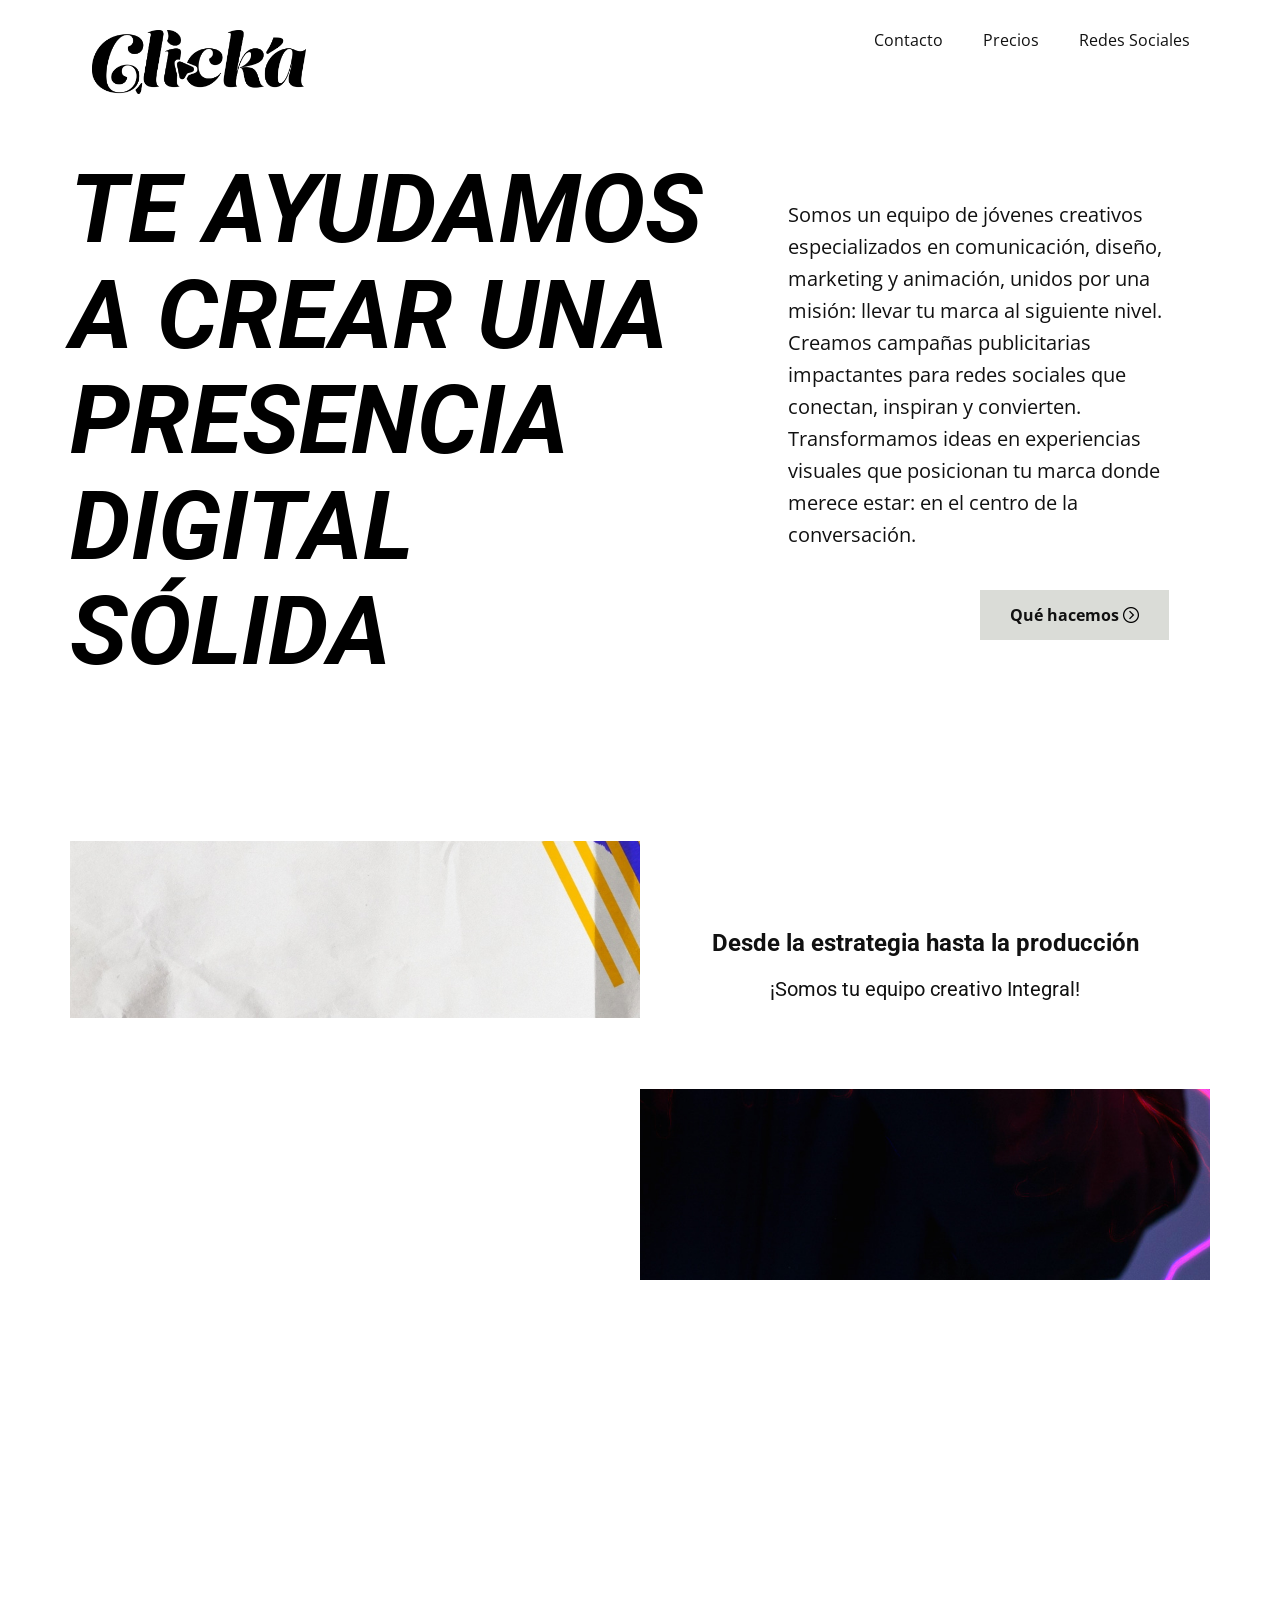
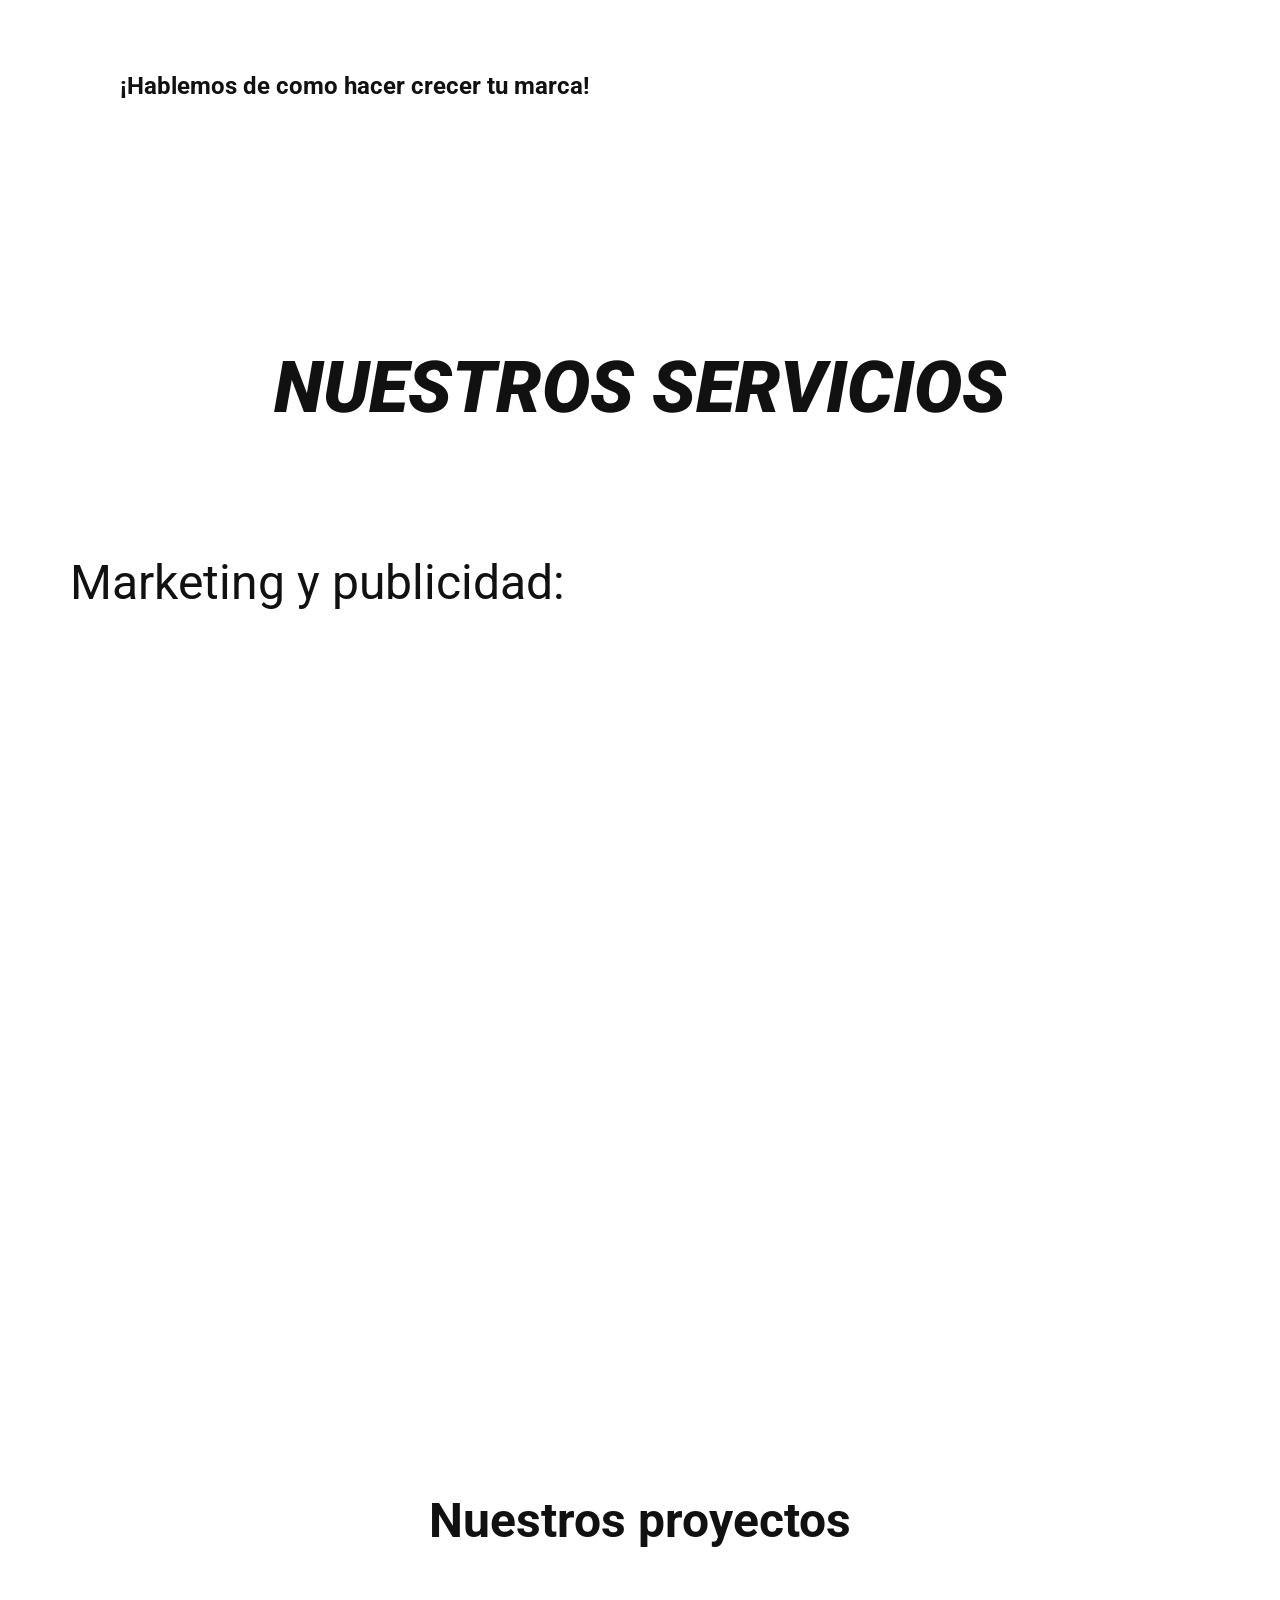
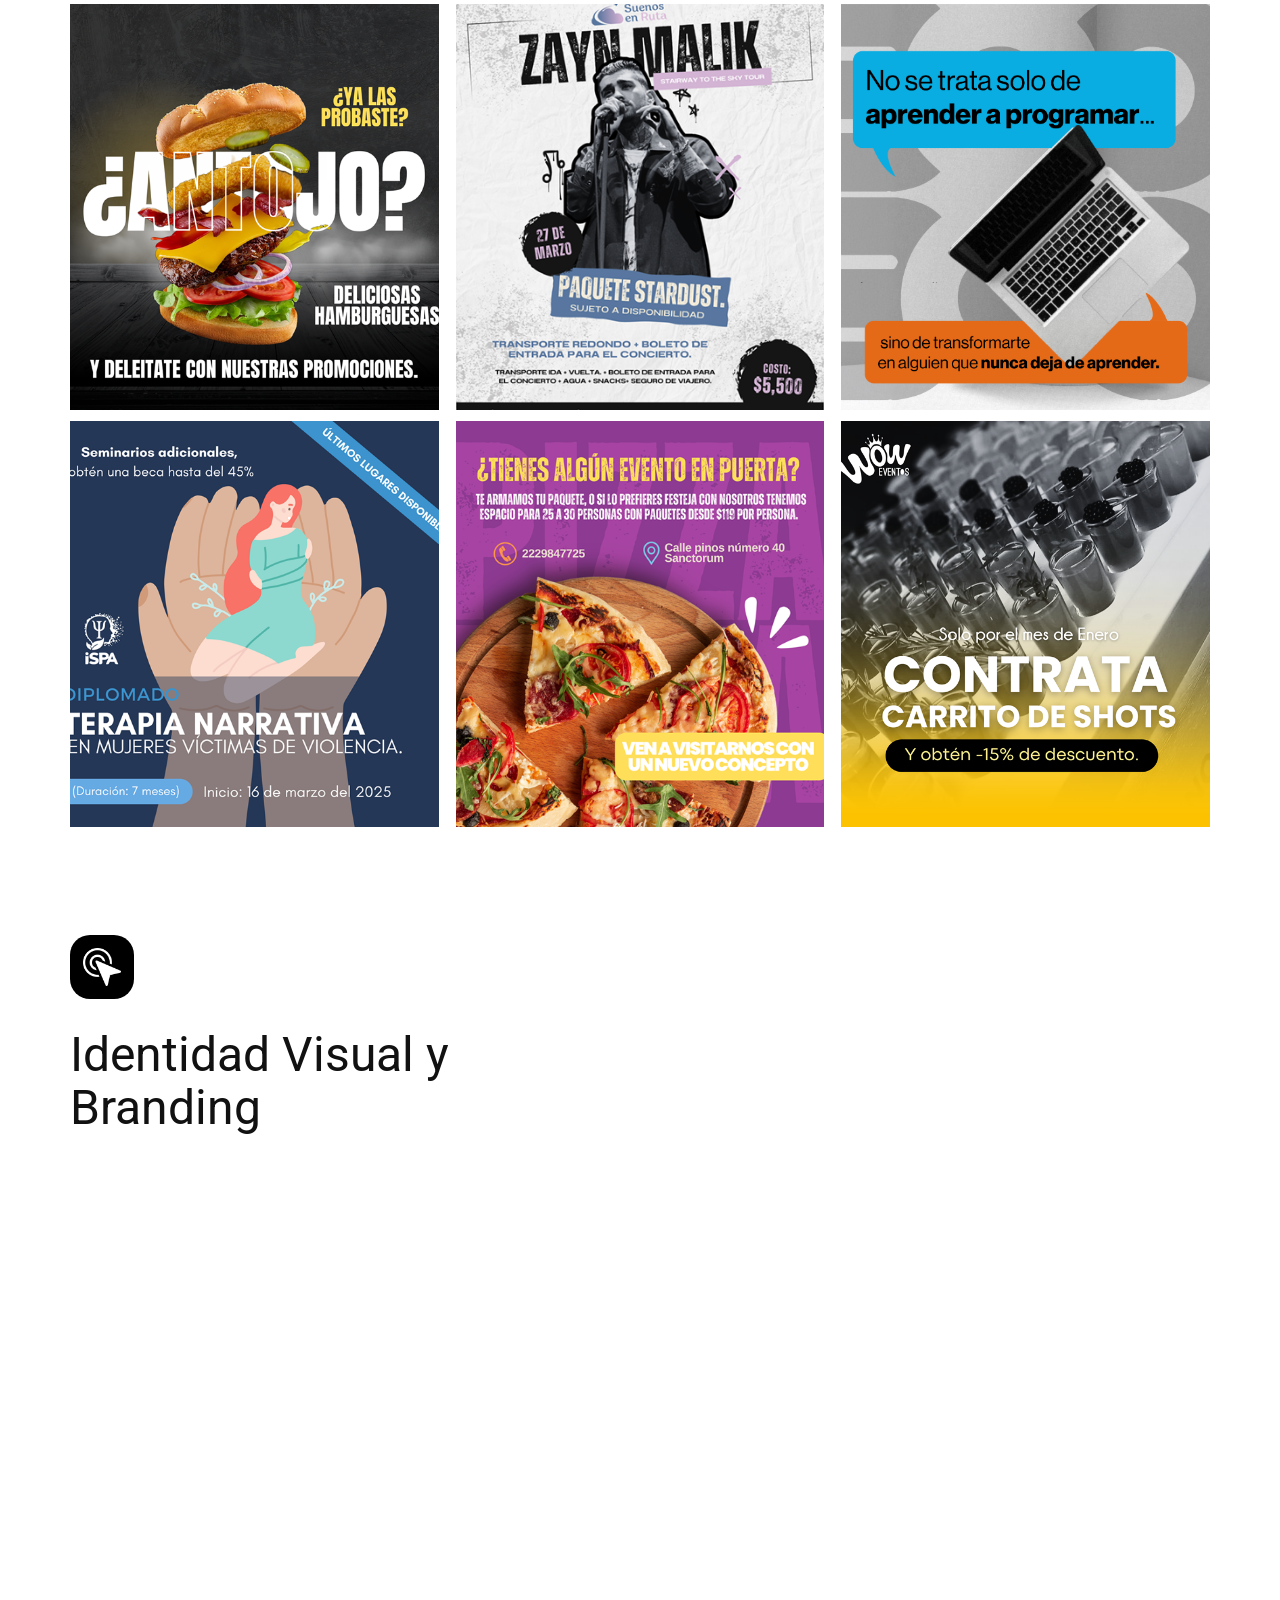
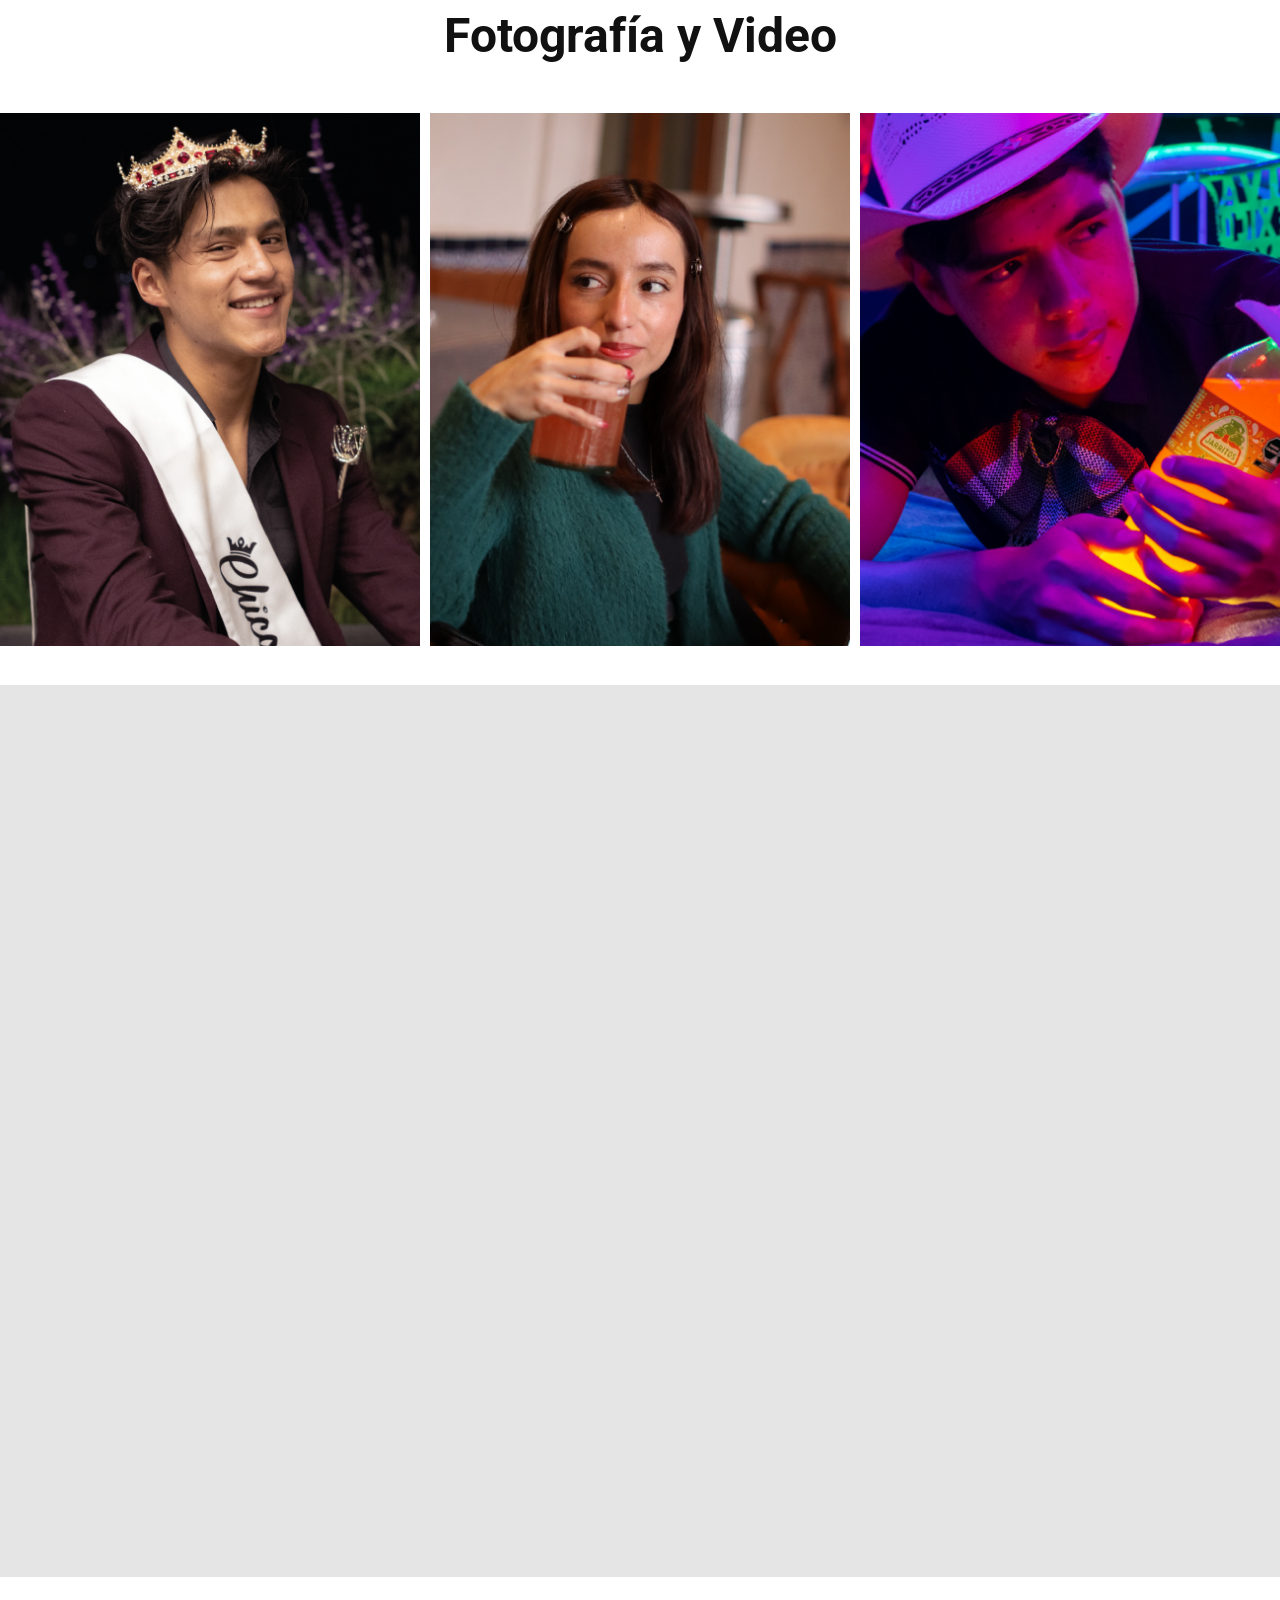
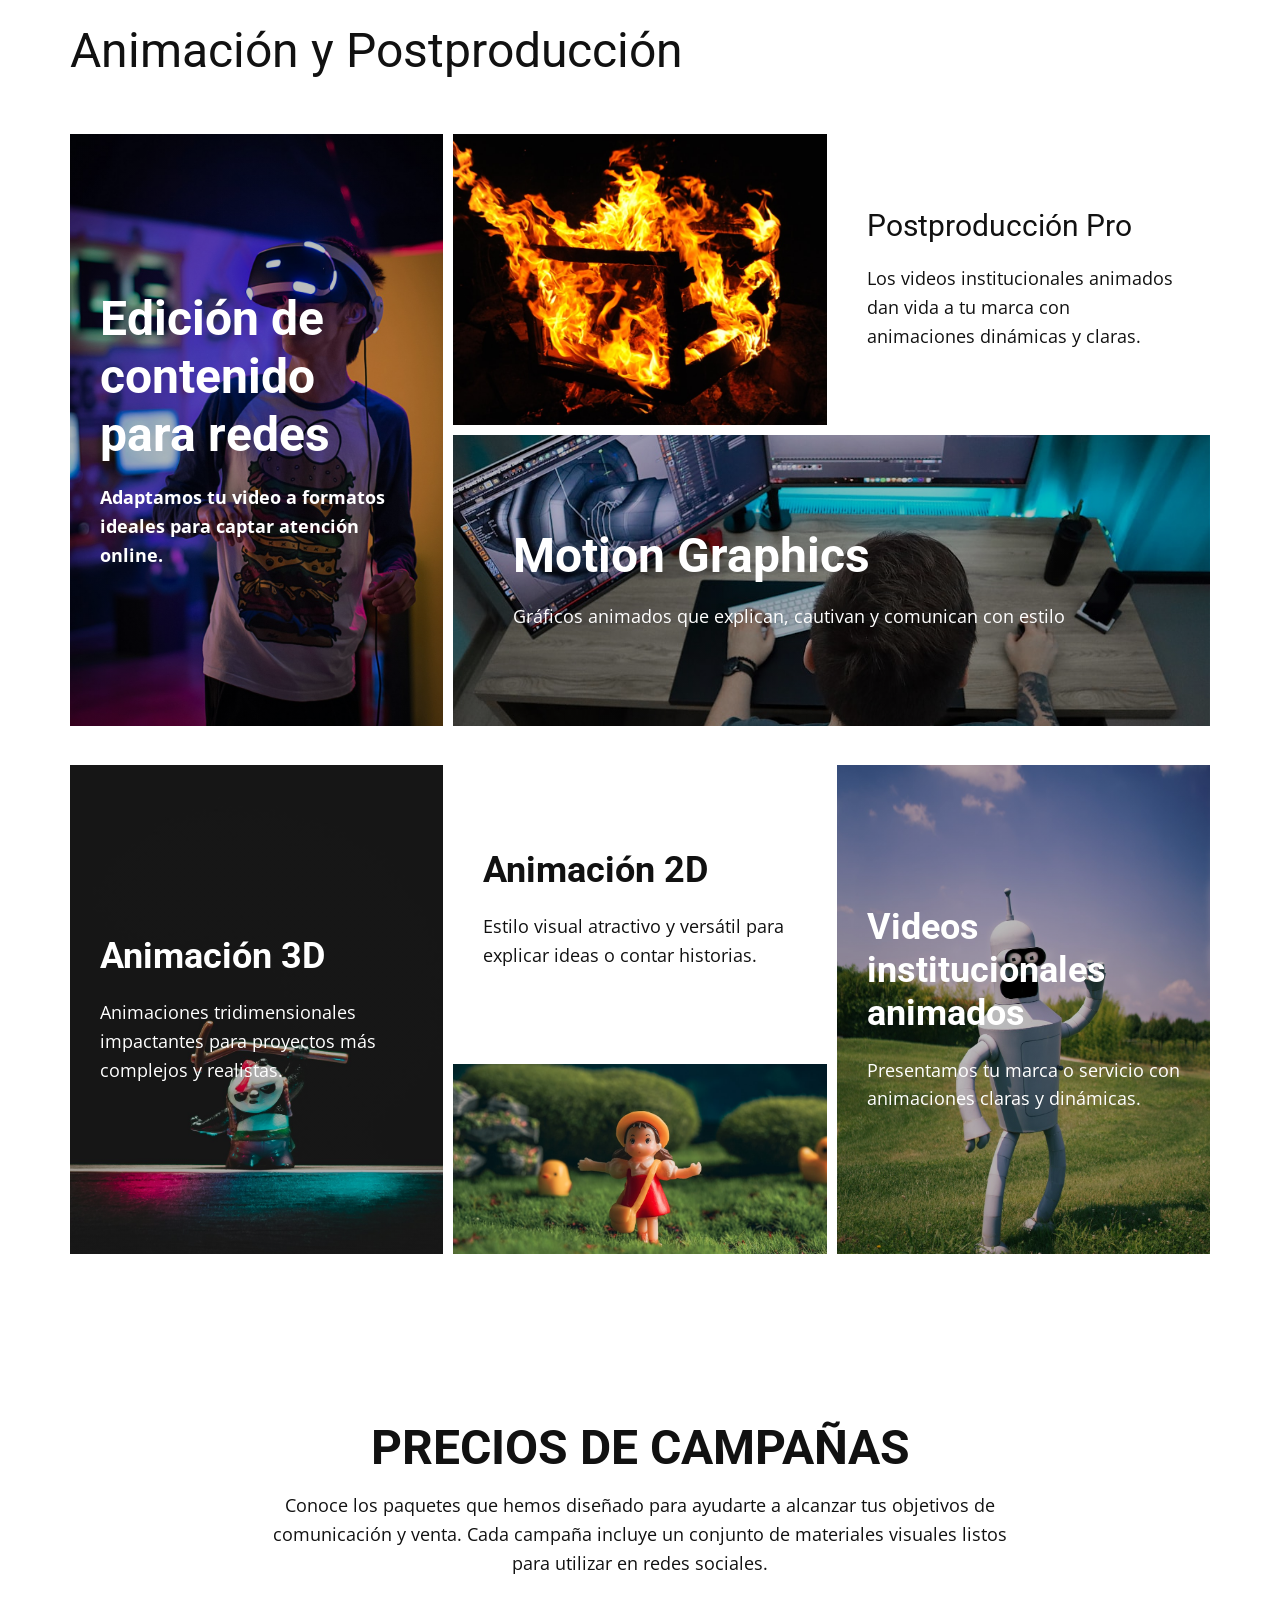
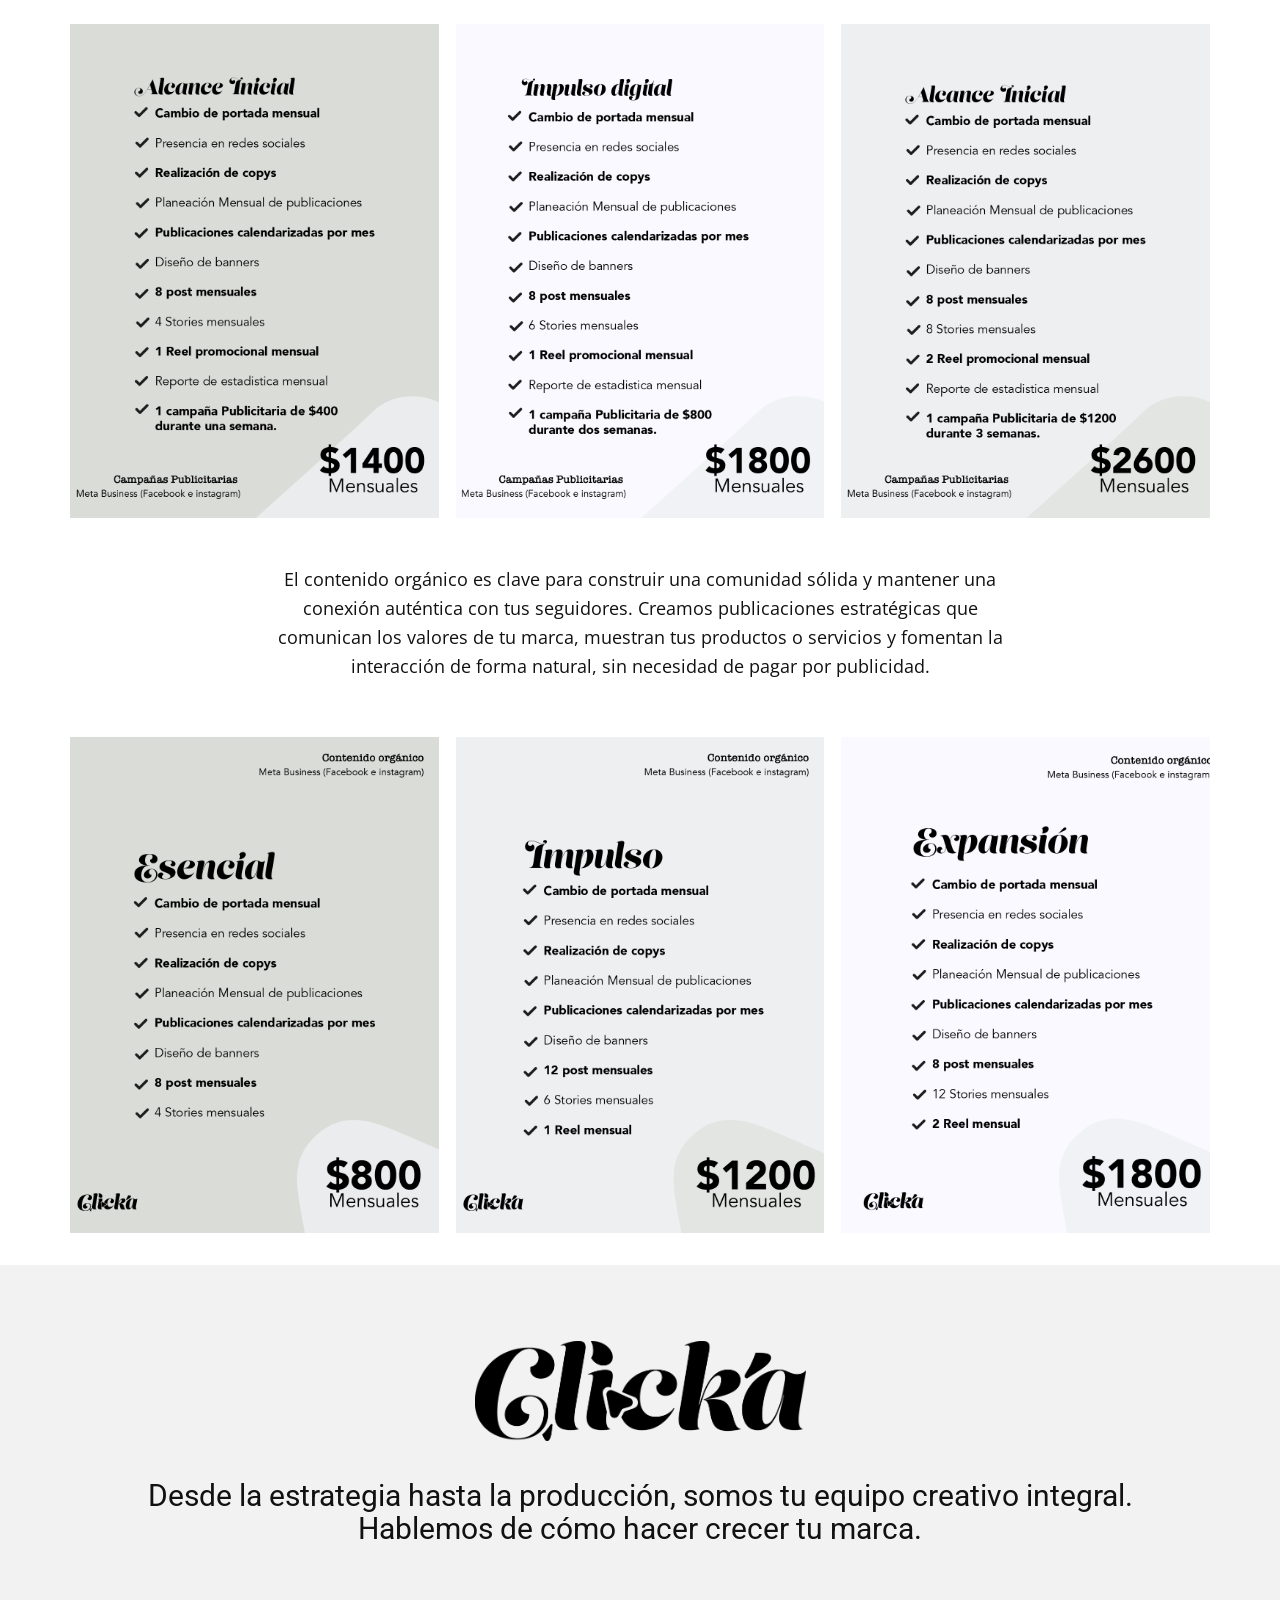
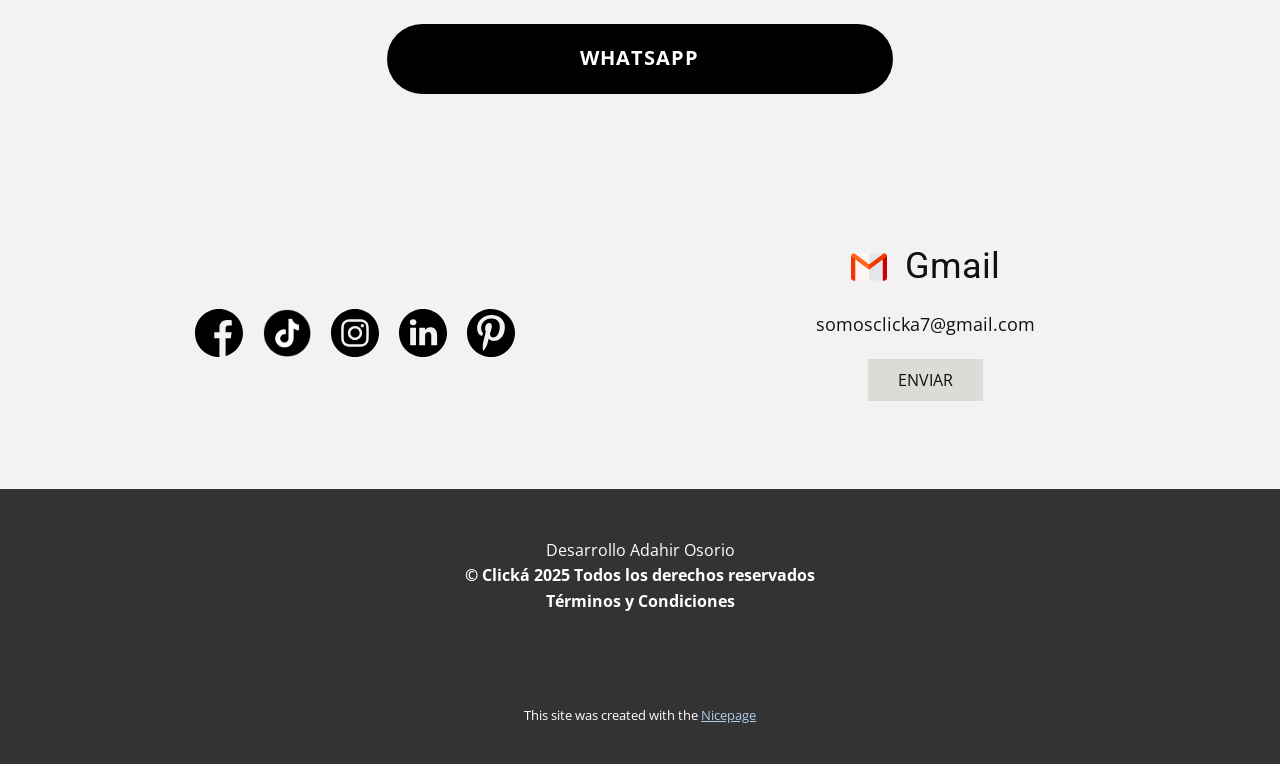
<file: index.html>
<!DOCTYPE html>
<html style="font-size: 16px;" lang="es"><head>
    <meta name="viewport" content="width=device-width, initial-scale=1.0">
    <meta charset="utf-8">
    <meta name="keywords" content="Estrategias de marketing digital, El futuro de las tendencias del marketing digital, Dominando la innovación en el mundo digital, Premios, Nuestro mejor equipo, ¡No dude en contactarnos hoy mismo para obtener soluciones digitales expertas!">
    <meta name="description" content="">
    <title>Home</title>
    <link rel="stylesheet" href="nicepage.css" media="screen">
<link rel="stylesheet" href="index.css" media="screen">
    <script class="u-script" type="text/javascript" src="jquery.js" defer=""></script>
    <script class="u-script" type="text/javascript" src="nicepage.js" defer=""></script>
    <meta name="generator" content="Nicepage 7.2.3, nicepage.com">
    
    
    
    
    
    
    
    
    
    
    
    
    
    
    
    
    
    <link id="u-theme-google-font" rel="stylesheet" href="https://fonts.googleapis.com/css?family=Roboto:100,100i,300,300i,400,400i,500,500i,700,700i,900,900i|Open+Sans:300,300i,400,400i,500,500i,600,600i,700,700i,800,800i">
    <script type="application/ld+json">{
		"@context": "http://schema.org",
		"@type": "Organization",
		"name": ""
}</script>
    <meta name="theme-color" content="#478ac9">
    <meta property="og:title" content="Home">
    <meta property="og:type" content="website">
  <meta data-intl-tel-input-cdn-path="intlTelInput/"></head>
  <body data-home-page="Home.html" data-home-page-title="Home" data-path-to-root="./" data-include-products="false" class="u-body u-overlap u-xl-mode" data-lang="es"><header class=" u-border-no-bottom u-border-no-left u-border-no-right u-border-no-top u-clearfix u-header u-section-row-container" id="sec-343c" style="background-image: none"><div class="u-section-rows">
        <div class="u-section-row" data-animation-name="" data-animation-duration="0" data-animation-delay="0" data-animation-direction="" id="sec-3eb2">
          <div class="u-clearfix u-sheet u-valign-middle u-sheet-1">
            <nav class="u-menu u-menu-one-level u-offcanvas u-menu-1">
              <div class="menu-collapse" style="font-size: 1rem;">
                <a class="u-button-style u-custom-color u-custom-left-right-menu-spacing u-custom-padding-bottom u-custom-text-hover-color u-custom-top-bottom-menu-spacing u-hamburger-link u-nav-link u-text-active-palette-1-base u-text-hover-palette-2-base" href="#">
                  <svg class="u-svg-link" viewBox="0 0 24 24"><use xlink:href="#menu-hamburger"></use></svg>
                  <svg class="u-svg-content" version="1.1" id="menu-hamburger" viewBox="0 0 16 16" x="0px" y="0px" xmlns:xlink="http://www.w3.org/1999/xlink" xmlns="http://www.w3.org/2000/svg"><g><rect y="1" width="16" height="2"></rect><rect y="7" width="16" height="2"></rect><rect y="13" width="16" height="2"></rect>
</g></svg>
                </a>
              </div>
              <div class="u-custom-menu u-nav-container">
                <ul class="u-nav u-unstyled u-nav-1"><li class="u-nav-item"><a class="u-button-style u-nav-link u-text-active-palette-1-base u-text-hover-custom-color-4" href="https://api.whatsapp.com/send?phone=446 275 0675&amp;text=Buen%20día,%20estoy%20interesado%20en%20" target="_blank" style="padding: 10px 20px;">Contacto</a>
</li><li class="u-nav-item"><a class="u-button-style u-nav-link u-text-active-palette-1-base u-text-hover-custom-color-4" href="./#sec-f147" data-page-id="310620831" style="padding: 10px 20px;">Precios</a>
</li><li class="u-nav-item"><a class="u-button-style u-nav-link u-text-active-palette-1-base u-text-hover-custom-color-4" href="./#block-3" data-page-id="310620831" style="padding: 10px 20px;">Redes Sociales</a>
</li></ul>
              </div>
              <div class="u-custom-menu u-nav-container-collapse">
                <div class="u-black u-container-style u-inner-container-layout u-opacity u-opacity-95 u-sidenav">
                  <div class="u-inner-container-layout u-sidenav-overflow">
                    <div class="u-menu-close"></div>
                    <ul class="u-align-center u-nav u-popupmenu-items u-unstyled u-nav-2"><li class="u-nav-item"><a class="u-button-style u-nav-link" href="https://api.whatsapp.com/send?phone=446 275 0675&amp;text=Buen%20día,%20estoy%20interesado%20en%20" target="_blank">Contacto</a>
</li><li class="u-nav-item"><a class="u-button-style u-nav-link" href="./#sec-f147" data-page-id="310620831">Precios</a>
</li><li class="u-nav-item"><a class="u-button-style u-nav-link" href="./#block-3" data-page-id="310620831">Redes Sociales</a>
</li></ul>
                  </div>
                </div>
                <div class="u-black u-menu-overlay u-opacity u-opacity-70"></div>
              </div>
            </nav>
            <img class="u-image u-image-contain u-image-default u-image-1" src="images/Logo.png" alt="" data-image-width="6295" data-image-height="1894">
          </div>
          
          
          
          
          
        </div>
        <div class="u-section-row" id="sec-be07">
          <div class="u-clearfix u-sheet u-sheet-2">
            <div class="data-layout-selected u-clearfix u-expanded-width u-layout-wrap u-layout-wrap-1">
              <div class="u-layout">
                <div class="u-layout-row">
                  <div class="u-container-style u-layout-cell u-size-36 u-white u-layout-cell-1">
                    <div class="u-container-layout u-container-layout-1">
                      <h1 class="u-text u-text-black u-text-default u-text-1" data-animation-name="customAnimationIn" data-animation-duration="2000" data-animation-delay="0"><b>Te
ayudamos a crear una presencia digital sólida</b>
                      </h1>
                    </div>
                  </div>
                  <div class="u-container-style u-layout-cell u-shape-rectangle u-size-24 u-white u-layout-cell-2" data-animation-name="customAnimationIn" data-animation-duration="3000" data-animation-delay="0" data-animation-direction="X">
                    <div class="u-container-layout u-container-layout-2">
                      <p class="u-text u-text-2"> Somos un equipo de jóvenes creativos
especializados en comunicación, diseño, marketing y animación, unidos por una
misión: llevar tu marca al siguiente nivel.

Creamos campañas publicitarias
impactantes para redes sociales que conectan, inspiran y convierten.
Transformamos ideas en experiencias visuales que posicionan tu marca donde
merece estar: en el centro de la conversación.</p>
                      <a href="./#block-3" data-page-id="310620831" class="u-align-right u-border-none u-btn u-button-style u-gradient u-none u-text-body-color u-btn-1">Qué hacemos <span class="u-file-icon u-icon u-text-white u-icon-1">
                          <img src="images/b8030790.png" alt="" style="">
                        </span>
                      </a>
                    </div>
                  </div>
                </div>
              </div>
            </div>
          </div>
          
          
          
          
          
        </div>
        <div class="u-section-row" id="sec-2454">
          <div class="u-clearfix u-sheet u-sheet-3"></div>
          
          
          
          
          
        </div>
      </div></header>
    <section class="skrollable u-border-2 u-border-white u-clearfix u-container-align-center u-white u-section-1" id="block-1" data-image-width="1920" data-image-height="1080">
      <div class="u-clearfix u-sheet u-valign-bottom-xs u-sheet-1"></div>
    </section>
    <section class="u-clearfix u-section-2" id="block-6">
      <div class="u-clearfix u-sheet u-sheet-1">
        <div class="data-layout-selected u-clearfix u-expanded-width u-gutter-0 u-layout-wrap u-layout-wrap-1">
          <div class="u-layout">
            <div class="u-layout-row">
              <div class="u-size-30 u-size-60-md">
                <div class="u-layout-col">
                  <div class="skrollable u-container-style u-image u-image-round u-layout-cell u-parallax u-radius u-shape-rectangle u-size-40 u-image-1">
                    <div class="u-container-layout u-valign-bottom-lg u-valign-bottom-md u-valign-bottom-sm u-valign-bottom-xs u-container-layout-1"></div>
                  </div>
                  <div class="u-container-align-center u-container-style u-layout-cell u-size-20 u-layout-cell-2">
                    <div class="u-container-layout u-container-layout-2">
                      <h4 class="u-align-center u-text u-text-default-lg u-text-default-md u-text-default-sm u-text-default-xl u-text-1">¡Hablemos de como hacer crecer tu marca!</h4>
                    </div>
                  </div>
                </div>
              </div>
              <div class="u-size-30 u-size-60-md">
                <div class="u-layout-col">
                  <div class="u-container-align-center u-container-style u-layout-cell u-size-20 u-layout-cell-3">
                    <div class="u-container-layout u-valign-middle-lg u-valign-middle-md u-valign-middle-sm u-valign-middle-xl u-container-layout-3">
                      <h4 class="u-align-center u-text u-text-default-lg u-text-default-md u-text-default-sm u-text-default-xl u-text-2"><b>Desde
la estrategia hasta la producción</b>
                      </h4>
                      <h5 class="u-align-center u-text u-text-default u-text-3">¡Somos tu equipo creativo Integral! </h5>
                    </div>
                  </div>
                  <div class="skrollable u-container-style u-image u-image-round u-layout-cell u-parallax u-radius u-shape-rectangle u-size-40 u-image-2" data-image-width="1920" data-image-height="1920">
                    <div class="u-container-layout u-valign-middle-lg u-valign-middle-md u-valign-middle-sm u-valign-middle-xs u-container-layout-4"></div>
                  </div>
                </div>
              </div>
            </div>
          </div>
        </div>
      </div>
    </section>
    <section class="u-align-center u-clearfix u-container-align-center u-section-3" id="sec-9b8f">
      <div class="u-clearfix u-sheet u-sheet-1">
        <h1 class="u-align-center u-text u-text-default u-text-1">NUESTROS SERVICIOS </h1>
      </div>
    </section>
    <section class="u-clearfix u-container-align-center-sm u-container-align-center-xs u-container-align-left-lg u-container-align-left-md u-container-align-left-xl u-section-4" id="block-3">
      <div class="u-clearfix u-sheet u-sheet-1">
        <h2 class="u-align-left u-text u-text-1">Marketing y publicidad:</h2>
        <div class="u-expanded-width u-list u-list-1">
          <div class="u-repeater u-repeater-1">
            <div class="u-container-align-left u-container-style u-grey-5 u-list-item u-radius u-repeater-item u-shape-round u-list-item-1" data-animation-name="customAnimationIn" data-animation-duration="2000" data-animation-delay="0">
              <div class="u-container-layout u-similar-container u-valign-middle u-container-layout-1">
                <span class="u-align-left u-file-icon u-gradient u-icon u-icon-rounded u-radius u-icon-1">
                  <img src="images/2065064-a74c7b19.png" alt="">
                </span>
                <h4 class="u-align-left u-text u-text-2">Gestión Redes Sociales</h4>
                <p class="u-align-left u-text u-text-3"> Administramos y potenciamos tus perfiles
sociales con contenido estratégico y creativo.</p>
              </div>
            </div>
            <div class="u-container-align-left u-container-style u-grey-5 u-list-item u-radius u-repeater-item u-shape-round u-list-item-2" data-animation-name="customAnimationIn" data-animation-duration="2000" data-animation-delay="0">
              <div class="u-container-layout u-similar-container u-valign-middle u-container-layout-2">
                <span class="u-align-left u-file-icon u-gradient u-icon u-icon-rounded u-radius u-icon-2">
                  <img src="images/3390990-7b20406e.png" alt="">
                </span>
                <h4 class="u-align-left u-text u-text-4"> Campañas Digitales</h4>
                <p class="u-align-left u-text u-text-5"> Creamos campañas efectivas en redes y
plataformas digitales para lograr tus objetivos de marketing.</p>
              </div>
            </div>
            <div class="u-container-align-left u-container-style u-grey-5 u-list-item u-radius u-repeater-item u-shape-round u-list-item-3" data-animation-name="customAnimationIn" data-animation-duration="2000" data-animation-delay="0">
              <div class="u-container-layout u-similar-container u-valign-middle u-container-layout-3">
                <span class="u-align-left u-file-icon u-gradient u-icon u-icon-rounded u-radius u-icon-3">
                  <img src="images/1535012-1c72326a.png" alt="">
                </span>
                <h4 class="u-align-left u-text u-text-6"> Estrategia de marca</h4>
                <p class="u-align-left u-text u-text-7"> Definimos la personalidad y dirección de
tu marca para que conecte con tu audiencia.</p>
              </div>
            </div>
          </div>
        </div>
        <div class="u-carousel_a91662a-4 u-expanded-width u-list u-list-2">
          <div class="u-carousel_a91662a-5 u-repeater u-repeater-2">
            <div class="u-carousel_a91662a-6 u-container-align-left-lg u-container-align-left-md u-container-align-left-sm u-container-align-left-xl u-container-style u-grey-5 u-list-item u-radius u-repeater-item u-shape-round u-list-item-4" data-animation-name="customAnimationIn" data-animation-duration="2000" data-animation-delay="0">
              <div class="u-carousel_a91662a-7 u-container-layout u-similar-container u-valign-middle u-container-layout-4">
                <span class="u-align-center-xs u-align-left-lg u-align-left-md u-align-left-sm u-align-left-xl u-carousel_a91662a-12 u-file-icon u-gradient u-icon u-icon-rounded u-radius u-icon-4">
                  <img src="images/2065064-a74c7b19.png" alt="">
                </span>
                <h4 class="u-align-left u-carousel_a91662a-15 u-text u-text-8">Email Marketing </h4>
                <p class="u-align-left u-carousel_a91662a-16 u-text u-text-9"> Diseñamos correos que generan impacto, fidelizan
clientes y aumentan las conversiones.</p>
              </div>
            </div>
            <div class="u-carousel_a91662a-8 u-container-align-left u-container-style u-grey-5 u-list-item u-radius u-repeater-item u-shape-round u-list-item-5" data-animation-name="customAnimationIn" data-animation-duration="2000" data-animation-delay="0">
              <div class="u-carousel_a91662a-9 u-container-layout u-similar-container u-valign-middle u-container-layout-5">
                <span class="u-align-center-xs u-align-left-lg u-align-left-md u-align-left-sm u-align-left-xl u-carousel_a91662a-13 u-file-icon u-gradient u-icon u-icon-rounded u-radius u-icon-5">
                  <img src="images/3390990-7b20406e.png" alt="">
                </span>
                <h4 class="u-align-left u-carousel_a91662a-17 u-text u-text-10"> Contenido para Redes Sociales</h4>
                <p class="u-align-left u-carousel_a91662a-18 u-text u-text-11"> Producimos publicaciones visuales y
textuales alineadas a tu marca y objetivos.</p>
              </div>
            </div>
          </div>
        </div>
      </div>
    </section>
    <section class="u-align-center u-clearfix u-container-align-center u-section-5" id="sec-ac3f">
      <div class="u-clearfix u-sheet u-sheet-1">
        <h2 class="u-align-center u-text u-text-1"><b>Nuestros
proyectos</b>
        </h2>
        <div class="u-expanded-width u-gallery u-layout-grid u-lightbox u-show-text-on-hover u-gallery-1">
          <div class="u-gallery-inner u-gallery-inner-1">
            <div class="u-effect-fade u-gallery-item">
              <div class="u-back-slide" data-image-width="600" data-image-height="600">
                <img class="u-back-image u-expanded" src="images/032.png">
              </div>
              <div class="u-over-slide u-shading u-over-slide-1"></div>
            </div>
            <div class="u-effect-fade u-gallery-item">
              <div class="u-back-slide" data-image-width="421" data-image-height="515">
                <img class="u-back-image u-expanded" src="images/021.png">
              </div>
              <div class="u-over-slide u-shading u-over-slide-2"></div>
            </div>
            <div class="u-effect-fade u-gallery-item">
              <div class="u-back-slide" data-image-width="2401" data-image-height="2401">
                <img class="u-back-image u-expanded" src="images/12.png">
              </div>
              <div class="u-over-slide u-shading u-over-slide-3"></div>
            </div>
          </div>
        </div>
      </div>
    </section>
    <section class="u-align-center u-clearfix u-container-align-center u-section-6" id="carousel_ce73">
      <div class="u-clearfix u-sheet u-sheet-1">
        <div class="u-expanded-width u-gallery u-layout-grid u-lightbox u-show-text-on-hover u-gallery-1">
          <div class="u-gallery-inner u-gallery-inner-1">
            <div class="u-effect-fade u-gallery-item">
              <div class="u-back-slide" data-image-width="600" data-image-height="600">
                <img class="u-back-image u-expanded" src="images/041.png">
              </div>
              <div class="u-over-slide u-shading u-over-slide-1"></div>
            </div>
            <div class="u-effect-fade u-gallery-item">
              <div class="u-back-slide" data-image-width="562" data-image-height="562">
                <img class="u-back-image u-expanded" src="images/071.png">
              </div>
              <div class="u-over-slide u-shading u-over-slide-2"></div>
            </div>
            <div class="u-effect-fade u-gallery-item">
              <div class="u-back-slide" data-image-width="675" data-image-height="675">
                <img class="u-back-image u-expanded" src="images/11.png">
              </div>
              <div class="u-over-slide u-shading u-over-slide-3"></div>
            </div>
          </div>
        </div>
      </div>
    </section>
    <section class="u-clearfix u-section-7" id="block-2">
      <div class="u-clearfix u-sheet u-valign-bottom-sm u-valign-bottom-xs u-sheet-1">
        <div class="data-layout-selected u-clearfix u-expanded-width u-layout-wrap u-layout-wrap-1">
          <div class="u-layout">
            <div class="u-layout-row">
              <div class="u-container-align-center-sm u-container-align-left-lg u-container-align-left-md u-container-align-left-xl u-container-style u-layout-cell u-size-30 u-layout-cell-1">
                <div class="u-container-layout u-valign-top-lg u-valign-top-md u-valign-top-sm u-container-layout-1">
                  <span class="u-align-center-sm u-align-center-xs u-align-left-lg u-align-left-md u-align-left-xl u-black u-file-icon u-icon u-icon-rounded u-radius u-icon-1">
                    <img src="images/1536534-1b91008f.png" alt="">
                  </span>
                  <h2 class="u-align-center-sm u-align-center-xs u-align-left-lg u-align-left-md u-align-left-xl u-text u-text-default-lg u-text-default-md u-text-default-xl u-text-1"> Identidad Visual y Branding</h2>
                  <div class="u-clearfix u-group-elements u-group-elements-1">
                    <div class="u-border-10 u-border-white u-image u-image-circle u-preserve-proportions u-image-1" alt="" data-image-width="206" data-image-height="206" data-animation-name="customAnimationIn" data-animation-duration="3000" data-animation-delay="0"></div>
                    <div class="u-border-10 u-border-white u-expanded-height u-image u-image-circle u-preserve-proportions u-image-2" alt="" data-image-width="206" data-image-height="206" data-animation-name="customAnimationIn" data-animation-duration="2000" data-animation-delay="0"></div>
                    <div class="u-border-10 u-border-white u-image u-image-circle u-preserve-proportions u-image-3" alt="" data-image-width="206" data-image-height="206" data-animation-name="customAnimationIn" data-animation-duration="1000" data-animation-delay="0"></div>
                  </div>
                </div>
              </div>
              <div class="u-container-style u-grey-5 u-layout-cell u-opacity u-opacity-80 u-radius u-shape-round u-size-30 u-layout-cell-2" data-animation-name="customAnimationIn" data-animation-duration="2000" data-animation-delay="0">
                <div class="u-border-2 u-border-grey-75 u-container-layout u-valign-top-sm u-valign-top-xs u-container-layout-2">
                  <img class="u-image u-image-contain u-image-default u-image-4" src="images/Icono.png" alt="" data-image-width="1510" data-image-height="1585">
                  <h4 class="u-align-center u-text u-text-default u-text-2">Identidad Visual</h4>
                  <p class="u-align-center u-text u-text-default u-text-3"> Diseñamos el look &amp; feel de tu marca, desde logos hasta colores y tipografias</p>
                  <h4 class="u-align-center u-text u-text-default u-text-4">Branding</h4>
                  <p class="u-align-center u-text u-text-default u-text-5"> Construimos marcas sólidas, coherentes y
memorables que destacan en cualquier mercado.</p>
                </div>
              </div>
            </div>
          </div>
        </div>
      </div>
    </section>
    <section class="u-clearfix u-container-align-center u-section-8" id="carousel_7c29">
      <h2 class="u-text u-text-default u-text-1"><b>Fotografía y Video</b>
      </h2>
      <div class="u-expanded-width u-gallery u-layout-grid u-lightbox u-no-transition u-show-text-none u-gallery-1" id="carousel-4891">
        <div class="u-gallery-inner u-gallery-inner-1" role="listbox">
          <div class="u-effect-hover-zoom u-gallery-item u-gallery-item-1" data-image-width="1080" data-image-height="1080">
            <div class="u-back-slide">
              <img class="u-back-image u-expanded" src="images/Foto01.png">
            </div>
            <div class="u-align-center u-over-slide u-shading u-over-slide-1"></div>
          </div>
          <div class="u-effect-hover-zoom u-gallery-item u-gallery-item-2">
            <div class="u-back-slide" data-image-width="1080" data-image-height="1080">
              <img class="u-back-image u-expanded" src="images/Foto02.png">
            </div>
            <div class="u-align-center u-over-slide u-shading u-over-slide-2"></div>
          </div>
          <div class="u-effect-hover-zoom u-gallery-item u-gallery-item-3" data-image-width="1080" data-image-height="1080">
            <div class="u-back-slide">
              <img class="u-back-image u-expanded" src="images/Foto04.png">
            </div>
            <div class="u-align-center u-over-slide u-shading u-over-slide-3"></div>
          </div>
        </div>
      </div>
    </section>
    <section class="u-align-center u-clearfix u-container-align-center u-grey-10 u-section-9" id="carousel_b688">
      <div class="u-clearfix u-sheet u-valign-middle-xs u-sheet-1">
        <div class="u-expanded-width-md u-expanded-width-sm u-expanded-width-xs u-list u-list-1">
          <div class="u-repeater u-repeater-1">
            <div class="u-align-left u-container-align-left u-container-style u-list-item u-radius-50 u-repeater-item u-shape-round u-white u-list-item-1" data-animation-direction="Up" data-animation-name="customAnimationIn" data-animation-duration="1500" data-animation-delay="500">
              <div class="u-container-layout u-similar-container u-valign-top-md u-valign-top-sm u-valign-top-xs u-container-layout-1">
                <h4 class="u-text u-text-1"><b>Sesiones
fotográficas para productos</b>
                </h4>
                <p class="u-text u-text-2"> Imágenes profesionales que muestran lo
mejor de tus productos.<br style="">
                </p>
              </div>
            </div>
            <div class="u-align-left u-container-align-left u-container-style u-list-item u-radius-50 u-repeater-item u-shape-round u-video-cover u-white u-list-item-2" data-animation-name="customAnimationIn" data-animation-duration="1500" data-animation-delay="500">
              <div class="u-container-layout u-similar-container u-valign-top-md u-valign-top-sm u-valign-top-xs u-container-layout-2">
                <h4 class="u-text u-text-3"><b>Sesiones
fotográficas para restaurantes</b>
                </h4>
                <p class="u-text u-text-4"> Fotografía gastronómica que despierta el
apetito y fortalece tu marca.</p>
              </div>
            </div>
            <div class="u-align-left u-container-align-left u-container-style u-list-item u-radius-50 u-repeater-item u-shape-round u-video-cover u-white u-list-item-3" data-animation-direction="Up" data-animation-name="customAnimationIn" data-animation-duration="1500" data-animation-delay="750">
              <div class="u-container-layout u-similar-container u-valign-top-md u-valign-top-sm u-valign-top-xs u-container-layout-3">
                <h4 class="u-text u-text-5"><b>Producción
de video comercial o documental</b>
                </h4>
                <p class="u-text u-text-6"> Videos que cuentan tu historia y venden
tu propuesta de valor.</p>
              </div>
            </div>
            <div class="u-align-left u-container-align-left u-container-style u-list-item u-radius-50 u-repeater-item u-shape-round u-video-cover u-white u-list-item-4" data-animation-direction="Up" data-animation-name="customAnimationIn" data-animation-duration="1500" data-animation-delay="750">
              <div class="u-container-layout u-similar-container u-valign-top-md u-valign-top-sm u-valign-top-xs u-container-layout-4">
                <h4 class="u-text u-text-7"><b>Cobertura
de eventos</b>
                </h4>
                <p class="u-text u-text-8"> Capturamos los momentos clave de tus
eventos para que vivan más allá del día.</p>
              </div>
            </div>
          </div>
        </div>
      </div>
    </section>
    <section class="u-align-center u-clearfix u-container-align-center u-grey-10 u-section-10" id="carousel_3266">
      <div class="u-clearfix u-sheet u-sheet-1">
        <div class="u-expanded-width-md u-expanded-width-sm u-expanded-width-xs u-list u-list-1">
          <div class="u-repeater u-repeater-1">
            <div class="u-align-left u-container-align-left u-container-style u-list-item u-radius-50 u-repeater-item u-shape-round u-white u-list-item-1" data-animation-direction="Up" data-animation-name="customAnimationIn" data-animation-duration="1500" data-animation-delay="500">
              <div class="u-container-layout u-similar-container u-container-layout-1">
                <h4 class="u-text u-text-black u-text-1"><b>Videos
institucionales</b>
                </h4>
                <p class="u-text u-text-2"> Comunicamos la esencia y misión de tu
empresa en formato audiovisual.<br style="">
                </p>
              </div>
            </div>
            <div class="u-align-left u-container-align-left u-container-style u-list-item u-radius-50 u-repeater-item u-shape-round u-video-cover u-white u-list-item-2" data-animation-name="customAnimationIn" data-animation-duration="1500" data-animation-delay="500">
              <div class="u-container-layout u-similar-container u-container-layout-2">
                <h4 class="u-text u-text-black u-text-3"><b>Cortometrajes
y largometrajes</b>
                </h4>
                <p class="u-text u-text-4"> Producción cinematográfica profesional
desde la idea hasta la edición final.</p>
              </div>
            </div>
          </div>
        </div>
      </div>
    </section>
    <section class="u-clearfix u-section-11" id="sec-a254">
      <div class="u-clearfix u-sheet u-sheet-1">
        <h2 class="u-text u-text-1">Animación y Postproducción <br>
        </h2>
        <div class="data-layout-selected u-clearfix u-expanded-width u-gutter-10 u-layout-wrap u-layout-wrap-1">
          <div class="u-layout">
            <div class="u-layout-row">
              <div class="u-size-20">
                <div class="u-layout-col">
                  <div class="u-align-left u-container-align-left u-container-style u-image u-layout-cell u-left-cell u-shading u-size-60 u-image-1" src="">
                    <div class="u-container-layout u-valign-middle u-container-layout-1">
                      <h3 class="u-text u-text-2"><b>Edición
de contenido para redes</b>
                      </h3>
                      <p class="u-text u-text-3"> Adaptamos tu video a formatos ideales
para captar atención online.</p>
                    </div>
                  </div>
                </div>
              </div>
              <div class="u-size-40">
                <div class="u-layout-col">
                  <div class="u-size-30">
                    <div class="u-layout-row">
                      <div class="u-align-left u-container-align-left u-container-style u-image u-layout-cell u-size-30 u-image-2" src="">
                        <div class="u-container-layout u-container-layout-2"></div>
                      </div>
                      <div class="u-align-left u-container-align-left u-container-style u-layout-cell u-right-cell u-size-30 u-white u-layout-cell-3">
                        <div class="u-container-layout u-valign-middle-lg u-valign-middle-md u-valign-middle-sm u-valign-middle-xl u-container-layout-3">
                          <h3 class="u-text u-text-4">Postproducción Pro</h3>
                          <p class="u-text u-text-5">Los videos institucionales animados dan vida a tu marca con animaciones dinámicas y claras.</p>
                        </div>
                      </div>
                    </div>
                  </div>
                  <div class="u-size-30">
                    <div class="u-layout-col">
                      <div class="u-align-left u-container-align-left u-container-style u-image u-layout-cell u-right-cell u-shading u-size-60 u-image-3" src="">
                        <div class="u-container-layout u-valign-middle u-container-layout-4">
                          <h2 class="u-text u-text-6"><b>Motion Graphics</b>
                          </h2>
                          <p class="u-text u-text-7"> Gráficos animados que explican, cautivan y
comunican con estilo</p>
                        </div>
                      </div>
                    </div>
                  </div>
                </div>
              </div>
            </div>
          </div>
        </div>
      </div>
    </section>
    <section class="u-clearfix u-section-12" id="sec-19e5">
      <div class="u-clearfix u-sheet u-sheet-1">
        <div class="data-layout-selected u-clearfix u-expanded-width u-gutter-10 u-layout-wrap u-layout-wrap-1">
          <div class="u-layout">
            <div class="u-layout-row">
              <div class="u-size-20 u-size-30-md">
                <div class="u-layout-row">
                  <div class="u-align-left u-container-align-left u-container-style u-image u-layout-cell u-left-cell u-shading u-size-60 u-image-1">
                    <div class="u-container-layout u-valign-middle u-container-layout-1" src="">
                      <h3 class="u-text u-text-1"><b>Animación
3D</b>
                      </h3>
                      <p class="u-text u-text-2"> Animaciones tridimensionales impactantes
para proyectos más complejos y realistas.</p>
                    </div>
                  </div>
                </div>
              </div>
              <div class="u-size-20 u-size-30-md">
                <div class="u-layout-col">
                  <div class="u-align-left u-container-align-left u-container-style u-layout-cell u-size-36 u-layout-cell-2">
                    <div class="u-container-layout u-valign-middle u-container-layout-2">
                      <h3 class="u-text u-text-3"><b>Animación 2D</b>
                      </h3>
                      <p class="u-text u-text-4"> Estilo visual atractivo y versátil para explicar
ideas o contar historias.</p>
                    </div>
                  </div>
                  <div class="u-align-left u-container-align-left u-container-style u-image u-layout-cell u-size-24 u-image-2">
                    <div class="u-container-layout u-container-layout-3" src=""></div>
                  </div>
                </div>
              </div>
              <div class="u-size-20 u-size-60-md">
                <div class="u-layout-row">
                  <div class="u-align-left u-container-align-left u-container-style u-image u-layout-cell u-right-cell u-shading u-size-60 u-image-3">
                    <div class="u-container-layout u-valign-middle u-container-layout-4" src="">
                      <h3 class="u-text u-text-5"><b>Videos
institucionales animados</b>
                      </h3>
                      <p class="u-text u-text-6"> Presentamos tu marca o servicio con
animaciones claras y dinámicas. </p>
                    </div>
                  </div>
                </div>
              </div>
            </div>
          </div>
        </div>
      </div>
    </section>
    <section class="u-align-center u-clearfix u-container-align-center u-section-13" id="sec-f147">
      <div class="u-clearfix u-sheet u-sheet-1">
        <h2 class="u-align-center u-text u-text-1">PRECIOS DE CAMPAÑAS </h2>
        <p class="u-align-center u-text u-text-2"> Conoce los paquetes que hemos diseñado para ayudarte a alcanzar tus objetivos de comunicación y venta. Cada campaña incluye un conjunto de materiales visuales listos para utilizar en redes sociales. </p>
        <div class="u-expanded-width u-gallery u-layout-grid u-lightbox u-show-text-on-hover u-gallery-1">
          <div class="u-gallery-inner u-gallery-inner-1">
            <div class="u-effect-fade u-gallery-item">
              <div class="u-back-slide" data-image-width="1080" data-image-height="1350">
                <img class="u-back-image u-expanded" src="images/06.png">
              </div>
              <div class="u-over-slide u-shading u-over-slide-1"></div>
            </div>
            <div class="u-effect-fade u-gallery-item">
              <div class="u-back-slide" data-image-width="1080" data-image-height="1350">
                <img class="u-back-image u-expanded" src="images/07.png">
              </div>
              <div class="u-over-slide u-shading u-over-slide-2"></div>
            </div>
            <div class="u-effect-fade u-gallery-item">
              <div class="u-back-slide" data-image-width="1080" data-image-height="1350">
                <img class="u-back-image u-expanded" src="images/08.png">
              </div>
              <div class="u-over-slide u-shading u-over-slide-3"></div>
            </div>
          </div>
        </div>
        <p class="u-align-center u-text u-text-3"> El contenido orgánico es clave para construir una comunidad sólida y mantener una conexión auténtica con tus seguidores.
Creamos publicaciones estratégicas que comunican los valores de tu marca, muestran tus productos o servicios y fomentan la interacción de forma natural, sin necesidad de pagar por publicidad. </p>
        <div class="u-expanded-width u-gallery u-layout-grid u-lightbox u-show-text-on-hover u-gallery-2">
          <div class="u-gallery-inner u-gallery-inner-2">
            <div class="u-effect-fade u-gallery-item">
              <div class="u-back-slide" data-image-width="1080" data-image-height="1350">
                <img class="u-back-image u-expanded" src="images/02.png">
              </div>
              <div class="u-over-slide u-shading u-over-slide-4"></div>
            </div>
            <div class="u-effect-fade u-gallery-item">
              <div class="u-back-slide" data-image-width="1080" data-image-height="1350">
                <img class="u-back-image u-expanded" src="images/03.png">
              </div>
              <div class="u-over-slide u-shading u-over-slide-5"></div>
            </div>
            <div class="u-effect-fade u-gallery-item">
              <div class="u-back-slide" data-image-width="1080" data-image-height="1350">
                <img class="u-back-image u-expanded" src="images/04.png">
              </div>
              <div class="u-over-slide u-shading u-over-slide-6"></div>
            </div>
          </div>
        </div>
      </div>
    </section>
    <section class="u-clearfix u-grey-5 u-section-14" id="block-9">
      <div class="u-clearfix u-sheet u-valign-middle-lg u-valign-middle-md u-valign-middle-sm u-sheet-1">
        <img class="u-image u-image-contain u-image-default u-image-1" src="images/Logo.png" alt="" data-image-width="6295" data-image-height="1894">
        <h2 class="u-align-center u-text u-text-1">Desde la estrategia hasta la producción, somos tu equipo creativo integral.<br>Hablemos de cómo hacer crecer tu marca.
        </h2>
        <a href="https://api.whatsapp.com/send?phone=446 275 0675&amp;text=Buen%20día,%20estoy%20interesado%20en%20" class="u-black u-border-none u-btn u-btn-round u-button-style u-hover-black u-radius u-btn-1" target="_blank">whatsapp </a>
      </div>
    </section>
    <section class="u-align-center u-clearfix u-container-align-center u-grey-5 u-section-15" id="sec-241f">
      <div class="u-clearfix u-sheet u-valign-middle u-sheet-1">
        <div class="data-layout-selected u-clearfix u-expanded-width u-layout-wrap u-layout-wrap-1">
          <div class="u-layout">
            <div class="u-layout-row">
              <div class="u-align-left u-container-align-center u-container-align-left u-container-style u-layout-cell u-left-cell u-size-30 u-layout-cell-1">
                <div class="u-container-layout u-valign-middle-lg u-valign-middle-md u-valign-middle-sm u-valign-middle-xl u-container-layout-1">
                  <div class="u-align-center-xs u-social-icons u-spacing-20 u-social-icons-1">
                    <a class="u-social-url" title="facebook" target="_blank" href="https://www.facebook.com/SomosClicka/?locale=es_LA">
                      <span class="u-icon u-social-facebook u-social-icon u-icon-1">
                        <svg class="u-svg-link" preserveAspectRatio="xMidYMin slice" viewBox="0 0 512 512" style=""><use xmlns:xlink="http://www.w3.org/1999/xlink" xlink:href="#svg-5e9f"></use></svg>
                        <svg class="u-svg-content" viewBox="0 0 512 512" id="svg-5e9f"><path d="m512 256c0-141.4-114.6-256-256-256s-256 114.6-256 256 114.6 256 256 256c1.5 0 3 0 4.5-.1v-199.2h-55v-64.1h55v-47.2c0-54.7 33.4-84.5 82.2-84.5 23.4 0 43.5 1.7 49.3 2.5v57.2h-33.6c-26.5 0-31.7 12.6-31.7 31.1v40.8h63.5l-8.3 64.1h-55.2v189.5c107-30.7 185.3-129.2 185.3-246.1z"></path></svg>
                      </span>
                    </a>
                    <a class="u-social-url" title="twitter" target="_blank" href="https://www.tiktok.com/@teamclicka?is_from_webapp=1&amp;sender_device=pc">
                      <span class="u-file-icon u-icon u-social-icon u-social-twitter u-icon-2">
                        <img src="images/tiktok1.png" alt="">
                      </span>
                    </a>
                    <a class="u-social-url" title="instagram" target="_blank" href="https://www.instagram.com/somosclicka?igsh=MWxvYnA2Y2NtZ2szbg==">
                      <span class="u-icon u-social-icon u-social-instagram u-icon-3">
                        <svg class="u-svg-link" preserveAspectRatio="xMidYMin slice" viewBox="0 0 512 512" style=""><use xmlns:xlink="http://www.w3.org/1999/xlink" xlink:href="#svg-ddc9"></use></svg>
                        <svg class="u-svg-content" viewBox="0 0 512 512" id="svg-ddc9"><path d="m305 256c0 27.0625-21.9375 49-49 49s-49-21.9375-49-49 21.9375-49 49-49 49 21.9375 49 49zm0 0"></path><path d="m370.59375 169.304688c-2.355469-6.382813-6.113281-12.160157-10.996094-16.902344-4.742187-4.882813-10.515625-8.640625-16.902344-10.996094-5.179687-2.011719-12.960937-4.40625-27.292968-5.058594-15.503906-.707031-20.152344-.859375-59.402344-.859375-39.253906 0-43.902344.148438-59.402344.855469-14.332031.65625-22.117187 3.050781-27.292968 5.0625-6.386719 2.355469-12.164063 6.113281-16.902344 10.996094-4.882813 4.742187-8.640625 10.515625-11 16.902344-2.011719 5.179687-4.40625 12.964843-5.058594 27.296874-.707031 15.5-.859375 20.148438-.859375 59.402344 0 39.25.152344 43.898438.859375 59.402344.652344 14.332031 3.046875 22.113281 5.058594 27.292969 2.359375 6.386719 6.113281 12.160156 10.996094 16.902343 4.742187 4.882813 10.515624 8.640626 16.902343 10.996094 5.179688 2.015625 12.964844 4.410156 27.296875 5.0625 15.5.707032 20.144532.855469 59.398438.855469 39.257812 0 43.90625-.148437 59.402344-.855469 14.332031-.652344 22.117187-3.046875 27.296874-5.0625 12.820313-4.945312 22.953126-15.078125 27.898438-27.898437 2.011719-5.179688 4.40625-12.960938 5.0625-27.292969.707031-15.503906.855469-20.152344.855469-59.402344 0-39.253906-.148438-43.902344-.855469-59.402344-.652344-14.332031-3.046875-22.117187-5.0625-27.296874zm-114.59375 162.179687c-41.691406 0-75.488281-33.792969-75.488281-75.484375s33.796875-75.484375 75.488281-75.484375c41.6875 0 75.484375 33.792969 75.484375 75.484375s-33.796875 75.484375-75.484375 75.484375zm78.46875-136.3125c-9.742188 0-17.640625-7.898437-17.640625-17.640625s7.898437-17.640625 17.640625-17.640625 17.640625 7.898437 17.640625 17.640625c-.003906 9.742188-7.898437 17.640625-17.640625 17.640625zm0 0"></path><path d="m256 0c-141.363281 0-256 114.636719-256 256s114.636719 256 256 256 256-114.636719 256-256-114.636719-256-256-256zm146.113281 316.605469c-.710937 15.648437-3.199219 26.332031-6.832031 35.683593-7.636719 19.746094-23.246094 35.355469-42.992188 42.992188-9.347656 3.632812-20.035156 6.117188-35.679687 6.832031-15.675781.714844-20.683594.886719-60.605469.886719-39.925781 0-44.929687-.171875-60.609375-.886719-15.644531-.714843-26.332031-3.199219-35.679687-6.832031-9.8125-3.691406-18.695313-9.476562-26.039063-16.957031-7.476562-7.339844-13.261719-16.226563-16.953125-26.035157-3.632812-9.347656-6.121094-20.035156-6.832031-35.679687-.722656-15.679687-.890625-20.6875-.890625-60.609375s.167969-44.929688.886719-60.605469c.710937-15.648437 3.195312-26.332031 6.828125-35.683593 3.691406-9.808594 9.480468-18.695313 16.960937-26.035157 7.339844-7.480469 16.226563-13.265625 26.035157-16.957031 9.351562-3.632812 20.035156-6.117188 35.683593-6.832031 15.675781-.714844 20.683594-.886719 60.605469-.886719s44.929688.171875 60.605469.890625c15.648437.710937 26.332031 3.195313 35.683593 6.824219 9.808594 3.691406 18.695313 9.480468 26.039063 16.960937 7.476563 7.34375 13.265625 16.226563 16.953125 26.035157 3.636719 9.351562 6.121094 20.035156 6.835938 35.683593.714843 15.675781.882812 20.683594.882812 60.605469s-.167969 44.929688-.886719 60.605469zm0 0"></path></svg>
                      </span>
                    </a>
                    <a class="u-social-url" target="_blank" data-type="Custom" title="linkedin" href="https://www.linkedin.com/in/clicka-estudio-creativo-18a8a8365/">
                      <span class="u-icon u-social-custom u-social-icon u-icon-4">
                        <svg class="u-svg-link" preserveAspectRatio="xMidYMin slice" viewBox="0 0 512 512" style=""><use xmlns:xlink="http://www.w3.org/1999/xlink" xlink:href="#svg-2804"></use></svg>
                        <svg class="u-svg-content" viewBox="0 0 512 512" id="svg-2804"><path d="m256 0c-141.363281 0-256 114.636719-256 256s114.636719 256 256 256 256-114.636719 256-256-114.636719-256-256-256zm-74.390625 387h-62.347656v-187.574219h62.347656zm-31.171875-213.1875h-.40625c-20.921875 0-34.453125-14.402344-34.453125-32.402344 0-18.40625 13.945313-32.410156 35.273437-32.410156 21.328126 0 34.453126 14.003906 34.859376 32.410156 0 18-13.53125 32.402344-35.273438 32.402344zm255.984375 213.1875h-62.339844v-100.347656c0-25.21875-9.027343-42.417969-31.585937-42.417969-17.222656 0-27.480469 11.601563-31.988282 22.800781-1.648437 4.007813-2.050781 9.609375-2.050781 15.214844v104.75h-62.34375s.816407-169.976562 0-187.574219h62.34375v26.558594c8.285157-12.78125 23.109375-30.960937 56.1875-30.960937 41.019531 0 71.777344 26.808593 71.777344 84.421874zm0 0"></path></svg>
                      </span>
                    </a>
                    <a class="u-social-url" target="_blank" data-type="Custom" title="pinterest" href="https://pin.it/3Mz0AhjiI">
                      <span class="u-icon u-social-custom u-social-icon u-text-black u-icon-5">
                        <svg class="u-svg-link" preserveAspectRatio="xMidYMin slice" viewBox="0 0 97.75 97.75" style=""><use xmlns:xlink="http://www.w3.org/1999/xlink" xlink:href="#svg-251c"></use></svg>
                        <svg class="u-svg-content" viewBox="0 0 97.75 97.75" x="0px" y="0px" id="svg-251c" style="enable-background:new 0 0 97.75 97.75;"><g><path d="M48.875,0C21.883,0,0,21.882,0,48.875S21.883,97.75,48.875,97.75S97.75,75.868,97.75,48.875S75.867,0,48.875,0z    M54.499,65.109c-4.521,0-8.773-2.444-10.229-5.219c0,0-2.432,9.645-2.943,11.506c-1.813,6.58-7.146,13.162-7.561,13.701   c-0.289,0.375-0.928,0.258-0.994-0.24c-0.113-0.838-1.475-9.139,0.127-15.909c0.801-3.4,5.383-22.814,5.383-22.814   s-1.334-2.673-1.334-6.625c0-6.205,3.596-10.837,8.074-10.837c3.807,0,5.645,2.859,5.645,6.286c0,3.828-2.436,9.552-3.693,14.856   c-1.051,4.441,2.225,8.064,6.605,8.064c7.933,0,13.272-10.188,13.272-22.261c0-9.174-6.176-16.044-17.418-16.044   c-12.697,0-20.615,9.471-20.615,20.052c0,3.646,1.078,6.221,2.764,8.21c0.773,0.915,0.883,1.283,0.602,2.333   c-0.203,0.771-0.66,2.625-0.854,3.358c-0.279,1.062-1.137,1.44-2.098,1.049c-5.846-2.387-8.572-8.793-8.572-15.994   c0-11.893,10.029-26.154,29.922-26.154c15.985,0,26.506,11.566,26.506,23.984C77.089,52.839,67.956,65.109,54.499,65.109z"></path>
</g></svg>
                      </span>
                    </a>
                  </div>
                </div>
              </div>
              <div class="u-align-center u-container-align-center u-container-style u-layout-cell u-right-cell u-size-30 u-layout-cell-2">
                <div class="u-container-layout u-valign-middle u-container-layout-2">
                  <h3 class="u-align-center u-text u-text-default u-text-1">
                    <span class="u-file-icon u-icon">
                      <img src="images/2991144.png" alt="">
                    </span>&nbsp;Gmail
                  </h3>
                  <p class="u-align-center u-text u-text-2"> somosclicka7@gmail.com</p>
                  <a href="mailto:somosclicka7@gmail.com" class="u-align-center u-btn u-button-style u-custom-color-6 u-btn-1">ENVIAR </a>
                </div>
              </div>
            </div>
          </div>
        </div>
      </div>
    </section>
    
    
    
    <footer class="u-align-center u-clearfix u-container-align-center u-footer u-grey-80 u-footer" id="sec-0502"><div class="u-clearfix u-sheet u-valign-middle u-sheet-1">
        <p class="u-small-text u-text u-text-variant u-text-1"> Desarrollo Adahir Osorio<br>
          <span style="font-weight: 700;"> © Clická 2025 Todos los derechos reservados<br>Términos y Condiciones
          </span>
        </p>
      </div></footer>
    <section class="u-backlink u-clearfix u-grey-80">
      <p class="u-text">
        <span>This site was created with the </span>
        <a class="u-link" href="https://nicepage.com/" target="_blank" rel="nofollow">
          <span>Nicepage</span>
        </a>
      </p>
    </section>
  
</body></html>
</file>
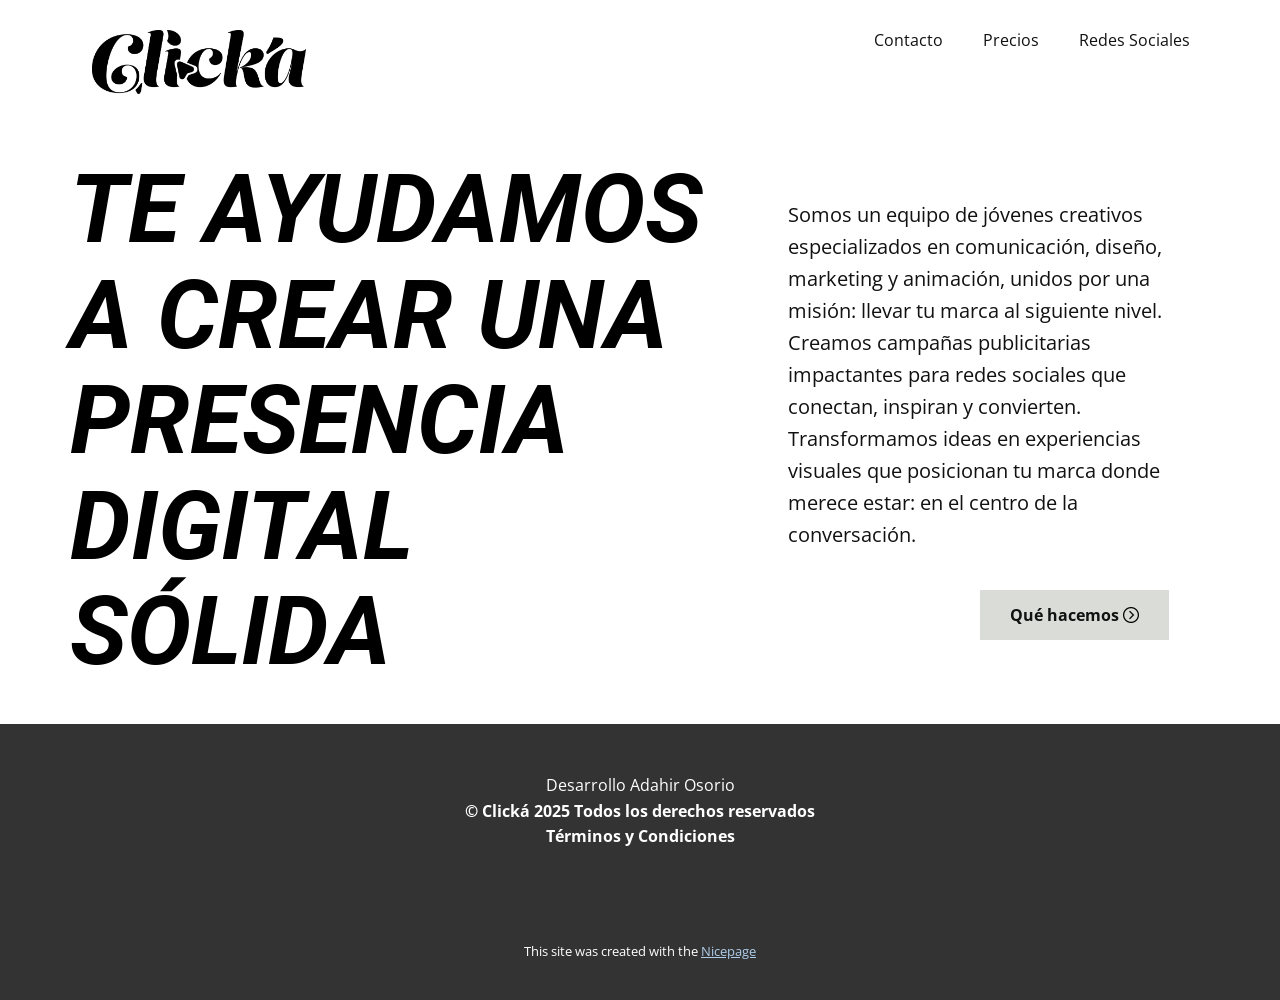
<file: Casa.html>
<!DOCTYPE html>
<html style="font-size: 16px;" lang="es"><head>
    <meta name="viewport" content="width=device-width, initial-scale=1.0">
    <meta charset="utf-8">
    <meta name="keywords" content="Te
ayudamos a crear una presencia digital sólida​">
    <meta name="description" content="">
    <title>Casa</title>
    <link rel="stylesheet" href="nicepage.css" media="screen">
<link rel="stylesheet" href="Casa.css" media="screen">
    <script class="u-script" type="text/javascript" src="jquery.js" defer=""></script>
    <script class="u-script" type="text/javascript" src="nicepage.js" defer=""></script>
    <meta name="generator" content="Nicepage 7.2.3, nicepage.com">
    
    
    
    <link id="u-theme-google-font" rel="stylesheet" href="https://fonts.googleapis.com/css?family=Roboto:100,100i,300,300i,400,400i,500,500i,700,700i,900,900i|Open+Sans:300,300i,400,400i,500,500i,600,600i,700,700i,800,800i">
    <script type="application/ld+json">{
		"@context": "http://schema.org",
		"@type": "Organization",
		"name": ""
}</script>
    <meta name="theme-color" content="#478ac9">
    <meta property="og:title" content="Casa">
    <meta property="og:type" content="website">
  <meta data-intl-tel-input-cdn-path="intlTelInput/"></head>
  <body data-path-to-root="./" data-include-products="false" class="u-body u-xl-mode" data-lang="es"><header class=" u-border-no-bottom u-border-no-left u-border-no-right u-border-no-top u-clearfix u-header u-section-row-container" id="sec-343c" style="background-image: none"><div class="u-section-rows">
        <div class="u-section-row" data-animation-name="" data-animation-duration="0" data-animation-delay="0" data-animation-direction="" id="sec-3eb2">
          <div class="u-clearfix u-sheet u-valign-middle u-sheet-1">
            <nav class="u-menu u-menu-one-level u-offcanvas u-menu-1">
              <div class="menu-collapse" style="font-size: 1rem;">
                <a class="u-button-style u-custom-color u-custom-left-right-menu-spacing u-custom-padding-bottom u-custom-text-hover-color u-custom-top-bottom-menu-spacing u-hamburger-link u-nav-link u-text-active-palette-1-base u-text-hover-palette-2-base" href="#">
                  <svg class="u-svg-link" viewBox="0 0 24 24"><use xlink:href="#menu-hamburger"></use></svg>
                  <svg class="u-svg-content" version="1.1" id="menu-hamburger" viewBox="0 0 16 16" x="0px" y="0px" xmlns:xlink="http://www.w3.org/1999/xlink" xmlns="http://www.w3.org/2000/svg"><g><rect y="1" width="16" height="2"></rect><rect y="7" width="16" height="2"></rect><rect y="13" width="16" height="2"></rect>
</g></svg>
                </a>
              </div>
              <div class="u-custom-menu u-nav-container">
                <ul class="u-nav u-unstyled u-nav-1"><li class="u-nav-item"><a class="u-button-style u-nav-link u-text-active-palette-1-base u-text-hover-custom-color-4" href="https://api.whatsapp.com/send?phone=446 275 0675&amp;text=Buen%20día,%20estoy%20interesado%20en%20" target="_blank" style="padding: 10px 20px;">Contacto</a>
</li><li class="u-nav-item"><a class="u-button-style u-nav-link u-text-active-palette-1-base u-text-hover-custom-color-4" href="./#sec-f147" data-page-id="310620831" style="padding: 10px 20px;">Precios</a>
</li><li class="u-nav-item"><a class="u-button-style u-nav-link u-text-active-palette-1-base u-text-hover-custom-color-4" href="./#block-3" data-page-id="310620831" style="padding: 10px 20px;">Redes Sociales</a>
</li></ul>
              </div>
              <div class="u-custom-menu u-nav-container-collapse">
                <div class="u-black u-container-style u-inner-container-layout u-opacity u-opacity-95 u-sidenav">
                  <div class="u-inner-container-layout u-sidenav-overflow">
                    <div class="u-menu-close"></div>
                    <ul class="u-align-center u-nav u-popupmenu-items u-unstyled u-nav-2"><li class="u-nav-item"><a class="u-button-style u-nav-link" href="https://api.whatsapp.com/send?phone=446 275 0675&amp;text=Buen%20día,%20estoy%20interesado%20en%20" target="_blank">Contacto</a>
</li><li class="u-nav-item"><a class="u-button-style u-nav-link" href="./#sec-f147" data-page-id="310620831">Precios</a>
</li><li class="u-nav-item"><a class="u-button-style u-nav-link" href="./#block-3" data-page-id="310620831">Redes Sociales</a>
</li></ul>
                  </div>
                </div>
                <div class="u-black u-menu-overlay u-opacity u-opacity-70"></div>
              </div>
            </nav>
            <img class="u-image u-image-contain u-image-default u-image-1" src="images/Logo.png" alt="" data-image-width="6295" data-image-height="1894">
          </div>
          
          
          
          
          
        </div>
        <div class="u-section-row" id="sec-be07">
          <div class="u-clearfix u-sheet u-sheet-2">
            <div class="data-layout-selected u-clearfix u-expanded-width u-layout-wrap u-layout-wrap-1">
              <div class="u-layout">
                <div class="u-layout-row">
                  <div class="u-container-style u-layout-cell u-size-36 u-white u-layout-cell-1">
                    <div class="u-container-layout u-container-layout-1">
                      <h1 class="u-text u-text-black u-text-default u-text-1" data-animation-name="customAnimationIn" data-animation-duration="2000" data-animation-delay="0"><b>Te
ayudamos a crear una presencia digital sólida</b>
                      </h1>
                    </div>
                  </div>
                  <div class="u-container-style u-layout-cell u-shape-rectangle u-size-24 u-white u-layout-cell-2" data-animation-name="customAnimationIn" data-animation-duration="3000" data-animation-delay="0" data-animation-direction="X">
                    <div class="u-container-layout u-container-layout-2">
                      <p class="u-text u-text-2"> Somos un equipo de jóvenes creativos
especializados en comunicación, diseño, marketing y animación, unidos por una
misión: llevar tu marca al siguiente nivel.

Creamos campañas publicitarias
impactantes para redes sociales que conectan, inspiran y convierten.
Transformamos ideas en experiencias visuales que posicionan tu marca donde
merece estar: en el centro de la conversación.</p>
                      <a href="./#block-3" data-page-id="310620831" class="u-align-right u-border-none u-btn u-button-style u-gradient u-none u-text-body-color u-btn-1">Qué hacemos <span class="u-file-icon u-icon u-text-white u-icon-1">
                          <img src="images/b8030790.png" alt="" style="">
                        </span>
                      </a>
                    </div>
                  </div>
                </div>
              </div>
            </div>
          </div>
          
          
          
          
          
        </div>
        <div class="u-section-row" id="sec-2454">
          <div class="u-clearfix u-sheet u-sheet-3"></div>
          
          
          
          
          
        </div>
      </div></header>
    <section class="u-clearfix u-section-1" id="sec-4d3c">
      <div class="u-clearfix u-sheet u-sheet-1"></div>
    </section>
    
    
    
    <footer class="u-align-center u-clearfix u-container-align-center u-footer u-grey-80 u-footer" id="sec-0502"><div class="u-clearfix u-sheet u-valign-middle u-sheet-1">
        <p class="u-small-text u-text u-text-variant u-text-1"> Desarrollo Adahir Osorio<br>
          <span style="font-weight: 700;"> © Clická 2025 Todos los derechos reservados<br>Términos y Condiciones
          </span>
        </p>
      </div></footer>
    <section class="u-backlink u-clearfix u-grey-80">
      <p class="u-text">
        <span>This site was created with the </span>
        <a class="u-link" href="https://nicepage.com/" target="_blank" rel="nofollow">
          <span>Nicepage</span>
        </a>
      </p>
    </section>
  
</body></html>
</file>
